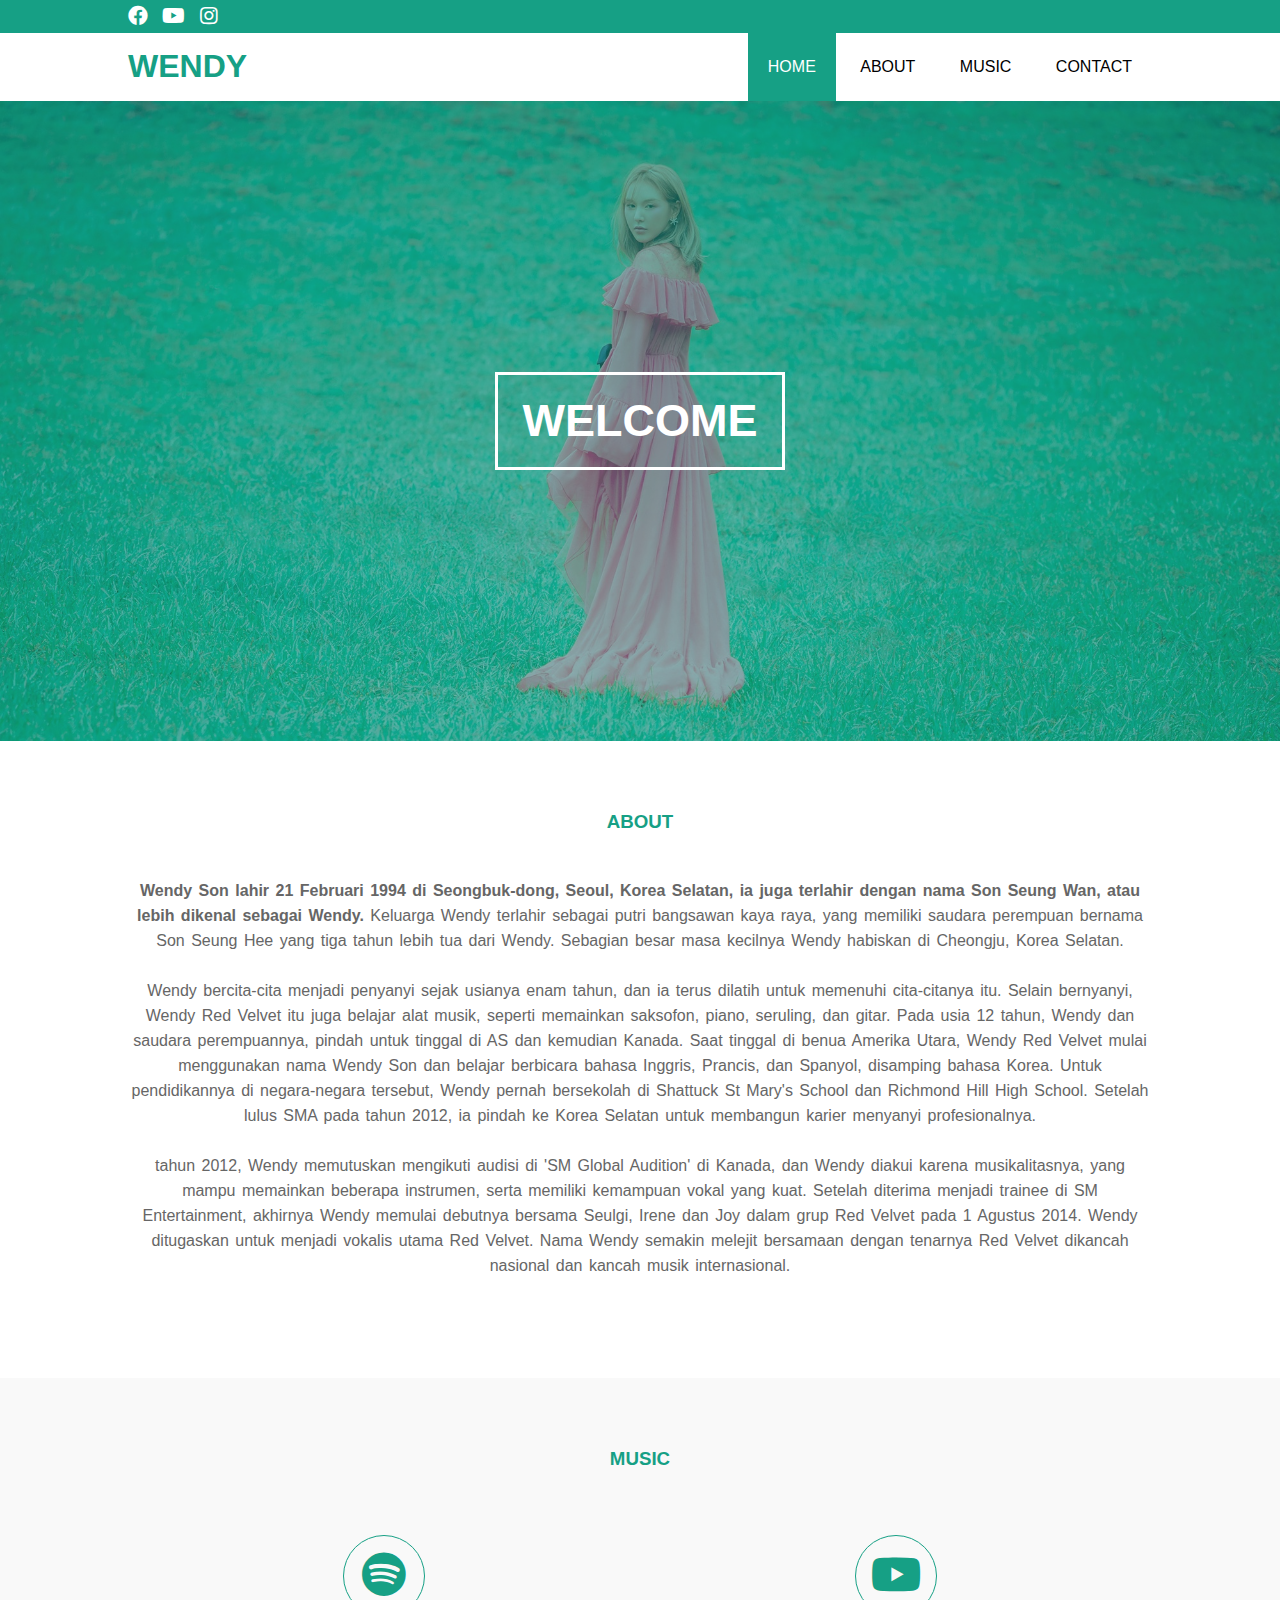
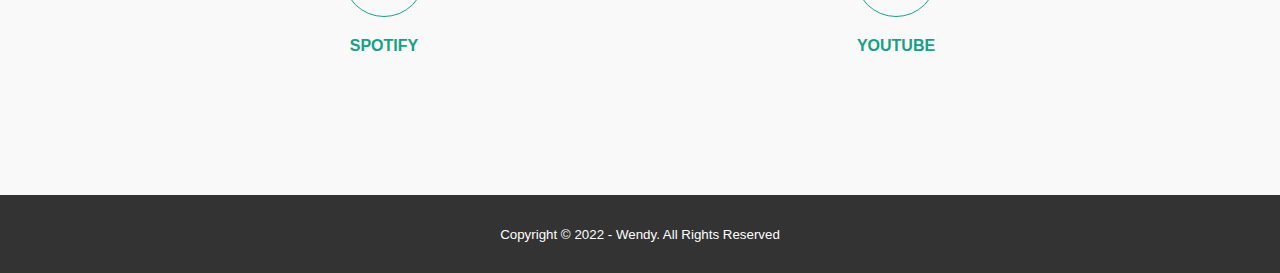
<file: index.html>
<!DOCTYPE html>
<html lang="en">
<head>
    <meta charset="UTF-8">
    <meta http-equiv="X-UA-Compatible" content="IE=edge">
    <meta name="viewport" content="width=device-width, initial-scale=1.0">
    <title>Wendy</title>
    <link rel="stylesheet" href="css/style.css">
    <link rel="stylesheet" href="https://cdnjs.cloudflare.com/ajax/libs/font-awesome/5.15.3/css/all.min.css">
    <script src="https://code.jquery.com/jquery-3.6.0.min.js" integrity="sha256-/xUj+3OJU5yExlq6GSYGSHk7tPXikynS7ogEvDej/m4=" crossorigin="anonymous"></script>
</head>
<body>
    <!-- loader -->
    <div class="bg-loader">
        <div class="loader"></div>
    </div>

    <!-- header -->
    <div class="medsos">
        <div class="container">
            <ul>
                <li><a href="https://www.facebook.com/RedVelvet/"><i class="fab fa-facebook"></i></a></li>
                <li><a href="https://www.youtube.com/channel/UCk9GmdlDTBfgGRb7vXeRMoQ"><i class="fab fa-youtube"></i></a></li>
                <li><a href="https://www.instagram.com/todayis_wendy/?hl=en"><i class="fab fa-instagram"></i></a></li>
            </ul>
        </div>
    </div>
    <header>
        <div class="container">
            <h1><a href="index.html">WENDY</a></h1>
            <ul>
                <li class="active"><a href="index.html">HOME</a></li>
                <li><a href="about.html">ABOUT</a></li>
                <li><a href="music.html">MUSIC</a></li>
                <li><a href="contact.html">CONTACT</a></li>
            </ul>
        </div>
    </header>

    <!-- banner -->
    <section class="banner">
        <h2>WELCOME</h2>
    </section>

    <!-- about -->
    <section class="about">
        <div class="container">
            <h3>ABOUT</h3>
            <p> <strong>Wendy Son lahir 21 Februari 1994 di Seongbuk-dong, Seoul, Korea Selatan, ia juga terlahir dengan nama Son Seung Wan, atau lebih dikenal sebagai Wendy.</strong>  Keluarga Wendy terlahir sebagai putri bangsawan kaya raya, yang memiliki saudara perempuan bernama Son Seung Hee yang tiga tahun lebih tua dari Wendy. Sebagian besar masa kecilnya Wendy habiskan di Cheongju, Korea Selatan.</p> <p><br> Wendy bercita-cita menjadi penyanyi sejak usianya enam tahun, dan ia terus dilatih untuk memenuhi cita-citanya itu. Selain bernyanyi, Wendy Red Velvet itu juga belajar alat musik, seperti memainkan saksofon, piano, seruling, dan gitar. Pada usia 12 tahun, Wendy dan saudara perempuannya, pindah untuk tinggal di AS dan kemudian Kanada. Saat tinggal di benua Amerika Utara, Wendy Red Velvet mulai menggunakan nama Wendy Son dan belajar berbicara bahasa Inggris, Prancis, dan Spanyol, disamping bahasa Korea. Untuk pendidikannya di negara-negara tersebut, Wendy pernah bersekolah di Shattuck St Mary's School dan Richmond Hill High School. Setelah lulus SMA pada tahun 2012, ia pindah ke Korea Selatan untuk membangun karier menyanyi profesionalnya. </p> <p><br> tahun 2012, Wendy memutuskan mengikuti audisi di 'SM Global Audition' di Kanada, dan Wendy diakui karena musikalitasnya, yang mampu memainkan beberapa instrumen, serta memiliki kemampuan vokal yang kuat. Setelah diterima menjadi trainee di SM Entertainment, akhirnya Wendy memulai debutnya bersama Seulgi, Irene dan Joy dalam grup Red Velvet pada 1 Agustus 2014. Wendy ditugaskan untuk menjadi vokalis utama Red Velvet. Nama Wendy semakin melejit bersamaan dengan tenarnya Red Velvet dikancah nasional dan kancah musik internasional.</p>
        </div>
    </section>

    <!-- Music -->
    <section class="music">
        <div class="container">
            <h3>MUSIC</h3>
            <div class="box">
                <div class="col">
                    <div class="icon"><a href="https://open.spotify.com/artist/0FRUZvZNPzM3YJMABJxf2K?autoplay=true"><i class="fab fa-spotify"></i></a></div>
                    <h4>SPOTIFY</h4>
                </div>
                <div class="col">
                    <div class="icon"><a href="https://www.youtube.com/playlist?list=PLZbACB18SQ8Dzqk2xxUzY8qC_vhdHneXS"><i class="fab fa-youtube"></i></a></div>
                    <h4>YOUTUBE</h4>
                </div>
            </div>
        </div>
    </section>

    <!-- footer -->
    <footer>
        <div class="container">
            <small>Copyright &copy; 2022 - Wendy. All Rights Reserved</small>
        </div>
    </footer>

    <script>
        $(document).ready(function(){
            $(".bg-loader").hide()
        })
    </script>

</body>
</html>
</file>
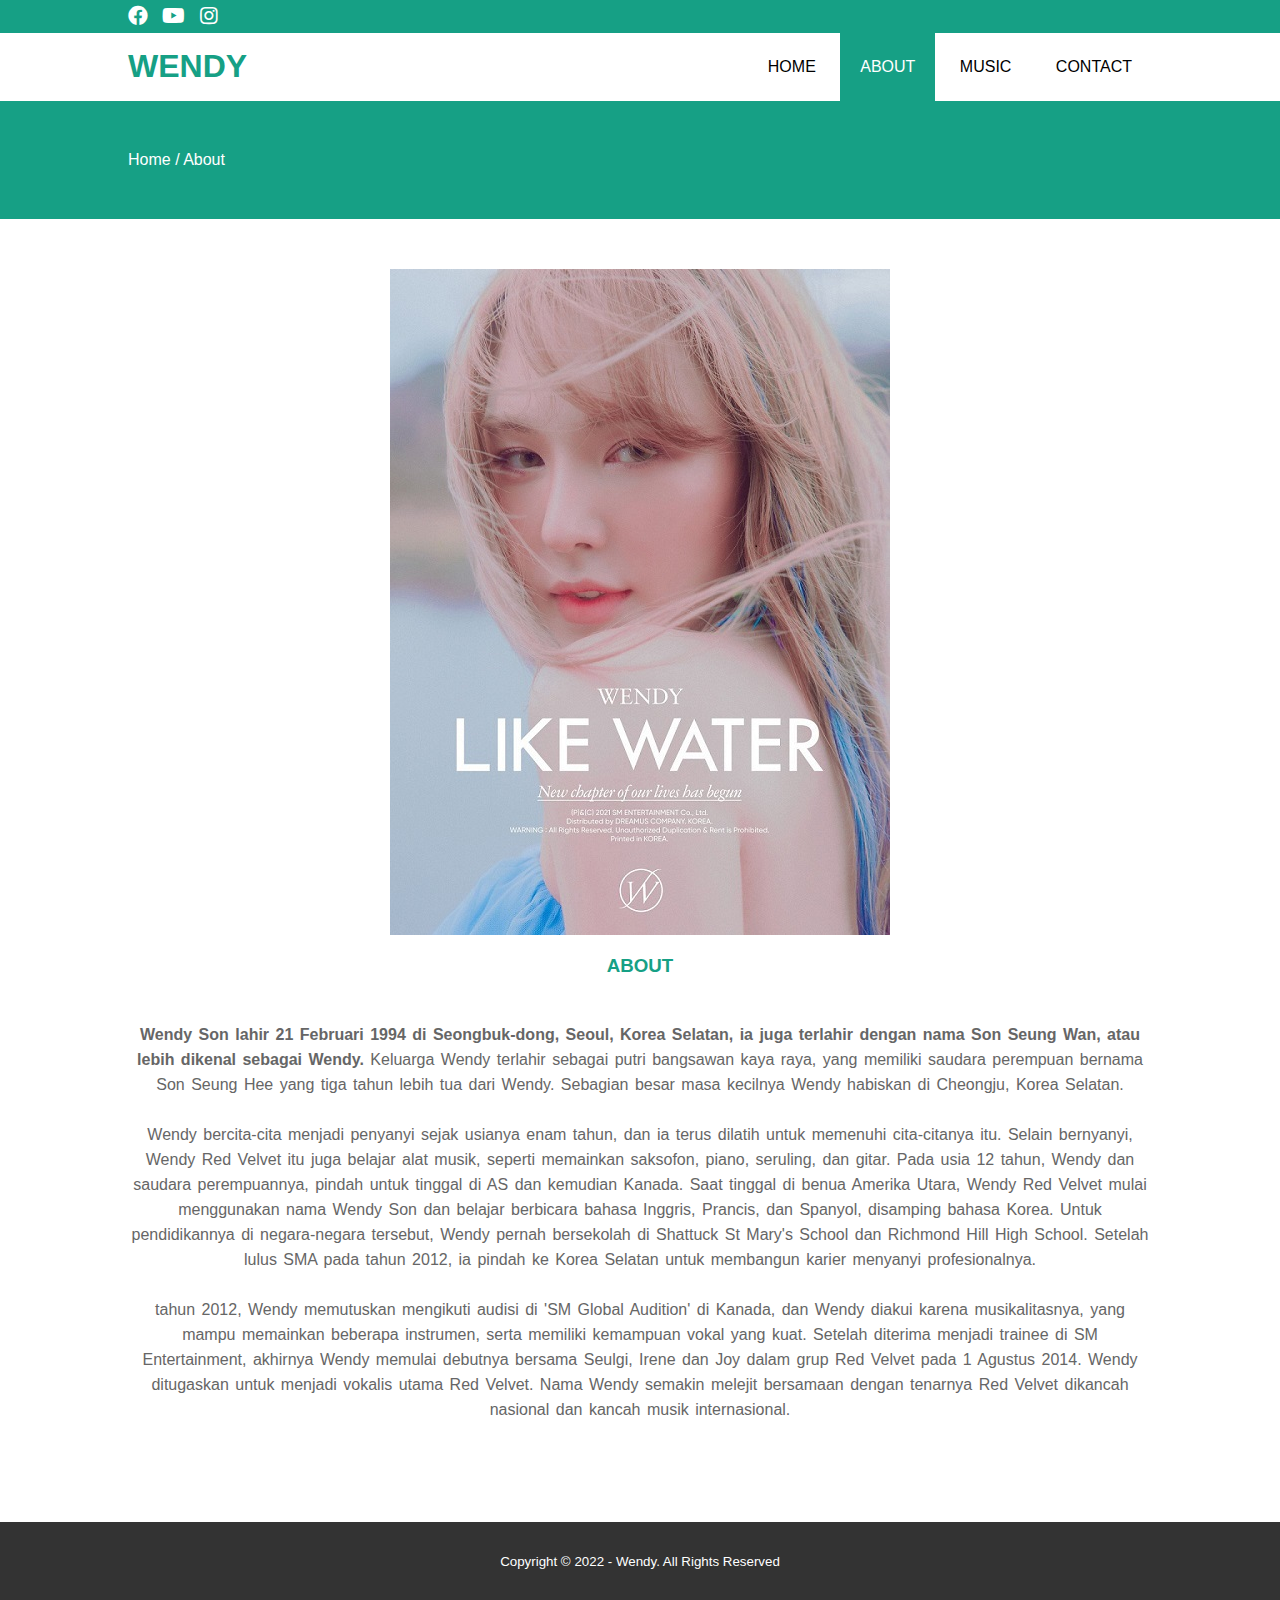
<file: about.html>
<!DOCTYPE html>
<html lang="en">
<head>
    <meta charset="UTF-8">
    <meta http-equiv="X-UA-Compatible" content="IE=edge">
    <meta name="viewport" content="width=device-width, initial-scale=1.0">
    <title>Wendy</title>
    <link rel="stylesheet" href="css/style.css">
    <link rel="stylesheet" href="https://cdnjs.cloudflare.com/ajax/libs/font-awesome/5.15.3/css/all.min.css">
    <script src="https://code.jquery.com/jquery-3.6.0.min.js" integrity="sha256-/xUj+3OJU5yExlq6GSYGSHk7tPXikynS7ogEvDej/m4=" crossorigin="anonymous"></script>
</head>
<body>
    <!-- loader -->
    <div class="bg-loader">
        <div class="loader"></div>
    </div>

    <!-- header -->
    <div class="medsos">
        <div class="container">
            <ul>
                <li><a href="https://www.facebook.com/RedVelvet/"><i class="fab fa-facebook"></i></a></li>
                <li><a href="https://www.youtube.com/channel/UCk9GmdlDTBfgGRb7vXeRMoQ"><i class="fab fa-youtube"></i></a></li>
                <li><a href="https://www.instagram.com/todayis_wendy/?hl=en"><i class="fab fa-instagram"></i></a></li>
            </ul>
        </div>
    </div>
    <header>
        <div class="container">
            <h1><a href="index.html">WENDY</a></h1>
            <ul>
                <li><a href="index.html">HOME</a></li>
                <li class="active"><a href="about.html">ABOUT</a></li>
                <li><a href="music.html">MUSIC</a></li>
                <li><a href="contact.html">CONTACT</a></li>
            </ul>
        </div>
    </header>

    <!-- label -->
    <section class="label">
        <div class="container">
            <p>Home / About</p>
        </div>
    </section>

    <!-- about -->
    <section class="about">
        <div class="container">
            <img src="img/About.jpeg" alt="" class="pic">
            <h3>ABOUT</h3>
            <p> <strong>Wendy Son lahir 21 Februari 1994 di Seongbuk-dong, Seoul, Korea Selatan, ia juga terlahir dengan nama Son Seung Wan, atau lebih dikenal sebagai Wendy.</strong>  Keluarga Wendy terlahir sebagai putri bangsawan kaya raya, yang memiliki saudara perempuan bernama Son Seung Hee yang tiga tahun lebih tua dari Wendy. Sebagian besar masa kecilnya Wendy habiskan di Cheongju, Korea Selatan.</p> <p><br> Wendy bercita-cita menjadi penyanyi sejak usianya enam tahun, dan ia terus dilatih untuk memenuhi cita-citanya itu. Selain bernyanyi, Wendy Red Velvet itu juga belajar alat musik, seperti memainkan saksofon, piano, seruling, dan gitar. Pada usia 12 tahun, Wendy dan saudara perempuannya, pindah untuk tinggal di AS dan kemudian Kanada. Saat tinggal di benua Amerika Utara, Wendy Red Velvet mulai menggunakan nama Wendy Son dan belajar berbicara bahasa Inggris, Prancis, dan Spanyol, disamping bahasa Korea. Untuk pendidikannya di negara-negara tersebut, Wendy pernah bersekolah di Shattuck St Mary's School dan Richmond Hill High School. Setelah lulus SMA pada tahun 2012, ia pindah ke Korea Selatan untuk membangun karier menyanyi profesionalnya. </p> <p><br> tahun 2012, Wendy memutuskan mengikuti audisi di 'SM Global Audition' di Kanada, dan Wendy diakui karena musikalitasnya, yang mampu memainkan beberapa instrumen, serta memiliki kemampuan vokal yang kuat. Setelah diterima menjadi trainee di SM Entertainment, akhirnya Wendy memulai debutnya bersama Seulgi, Irene dan Joy dalam grup Red Velvet pada 1 Agustus 2014. Wendy ditugaskan untuk menjadi vokalis utama Red Velvet. Nama Wendy semakin melejit bersamaan dengan tenarnya Red Velvet dikancah nasional dan kancah musik internasional.</p>
        </div>
    </section>

    <!-- footer -->
    <footer>
        <div class="container">
            <small>Copyright &copy; 2022 - Wendy. All Rights Reserved</small>
        </div>
    </footer>

    <script>
        $(document).ready(function(){
            $(".bg-loader").hide()
        })
    </script>

</body>
</html>
</file>
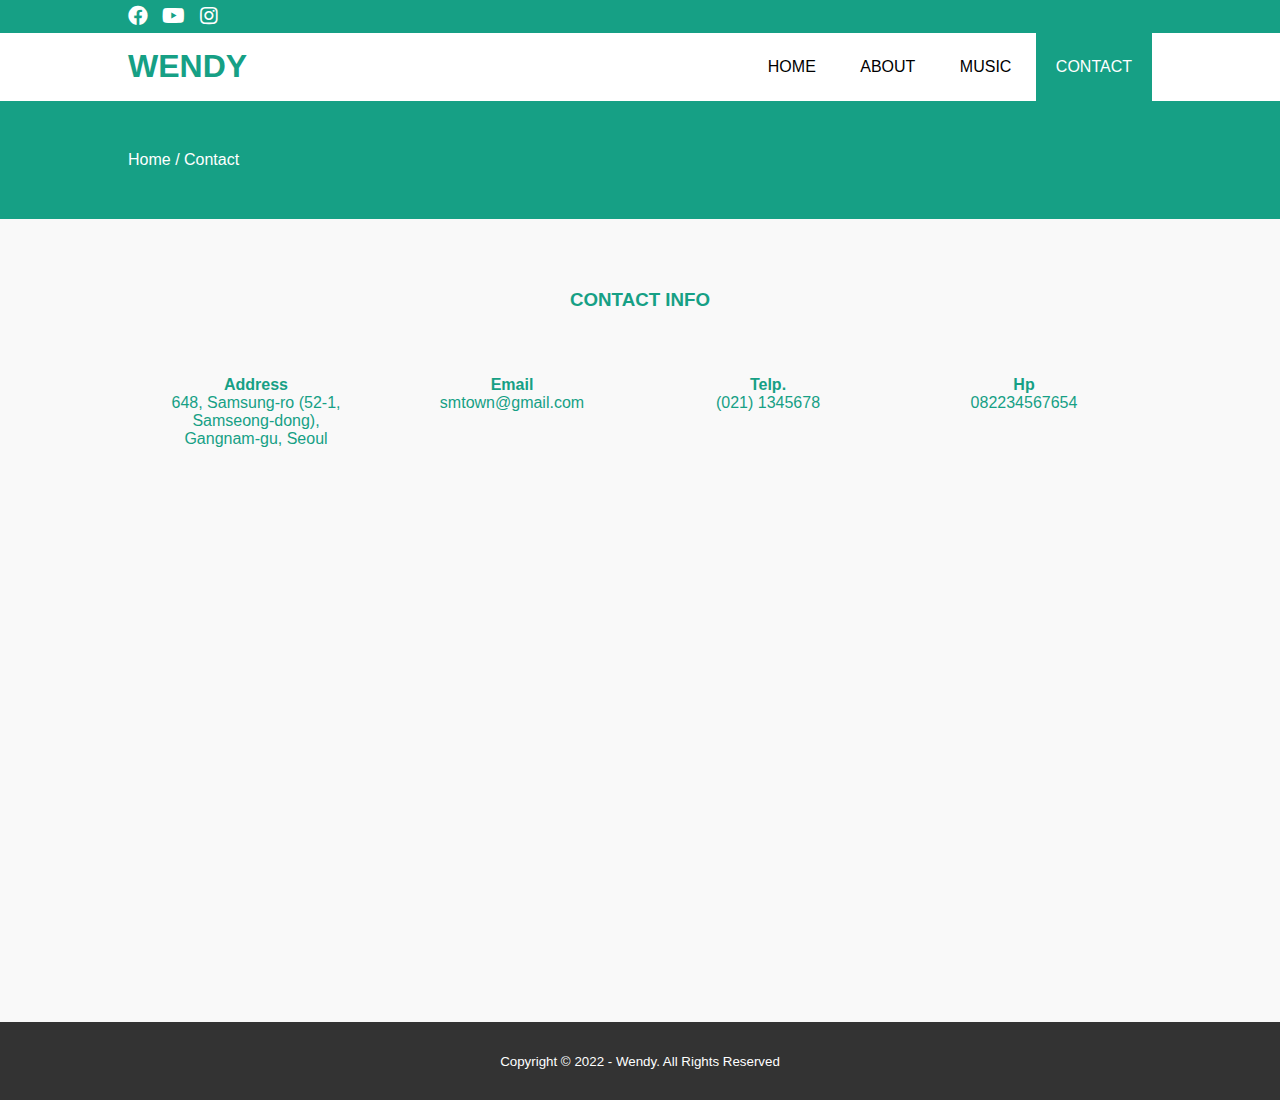
<file: contact.html>
<!DOCTYPE html>
<html lang="en">
<head>
    <meta charset="UTF-8">
    <meta http-equiv="X-UA-Compatible" content="IE=edge">
    <meta name="viewport" content="width=device-width, initial-scale=1.0">
    <title>Wendy</title>
    <link rel="stylesheet" href="css/style.css">
    <link rel="stylesheet" href="https://cdnjs.cloudflare.com/ajax/libs/font-awesome/5.15.3/css/all.min.css">
    <script src="https://code.jquery.com/jquery-3.6.0.min.js" integrity="sha256-/xUj+3OJU5yExlq6GSYGSHk7tPXikynS7ogEvDej/m4=" crossorigin="anonymous"></script>
</head>
<body>
    <!-- loader -->
    <div class="bg-loader">
        <div class="loader"></div>
    </div>

    <!-- header -->
    <div class="medsos">
        <div class="container">
            <ul>
                <li><a href="https://www.facebook.com/RedVelvet/"><i class="fab fa-facebook"></i></a></li>
                <li><a href="https://www.youtube.com/channel/UCk9GmdlDTBfgGRb7vXeRMoQ"><i class="fab fa-youtube"></i></a></li>
                <li><a href="https://www.instagram.com/todayis_wendy/?hl=en"><i class="fab fa-instagram"></i></a></li>
            </ul>
        </div>
    </div>
    <header>
        <div class="container">
            <h1><a href="index.html">WENDY</a></h1>
            <ul>
                <li><a href="index.html">HOME</a></li>
                <li><a href="about.html">ABOUT</a></li>
                <li><a href="music.html">MUSIC</a></li>
                <li class="active"><a href="contact.html">CONTACT</a></li>
            </ul>
        </div>
    </header>

    <!-- label -->
    <section class="label">
        <div class="container">
            <p>Home / Contact</p>
        </div>
    </section>

    <!-- Music -->
    <section class="music">
        <div class="container">
            <h3>CONTACT INFO</h3>
            <div class="box">
                <div class="col4">
                    <h4>Address</h4>
                    <p>648, Samsung-ro (52-1, Samseong-dong), <br> Gangnam-gu, Seoul</p>
                </div>
                <div class="col4">
                    <h4>Email</h4>
                    <p>smtown@gmail.com</p>
                </div>
                <div class="col4">
                    <h4>Telp.</h4>
                    <p>(021) 1345678</p>
                </div>
                <div class="col4">
                    <h4>Hp</h4>
                    <p>082234567654</p>
                </div>
            </div>
            <iframe src="https://www.google.com/maps/embed?pb=!1m18!1m12!1m3!1d3164.5739035288084!2d127.0488232151664!3d37.517966679806925!2m3!1f0!2f0!3f0!3m2!1i1024!2i768!4f13.1!3m3!1m2!1s0x357ca46e21c25855%3A0xdd2d643aac0f9333!2s52-1%20Samseong-dong%2C%20Gangnam-gu%2C%20Seoul%2C%20South%20Korea!5e0!3m2!1sen!2sid!4v1618246216860!5m2!1sen!2sid" width="100%" height="450" style="border:0;" allowfullscreen="" loading="lazy"></iframe>
        </div>
    </section>

    <!-- footer -->
    <footer>
        <div class="container">
            <small>Copyright &copy; 2022 - Wendy. All Rights Reserved</small>
        </div>
    </footer>

    <script>
        $(document).ready(function(){
            $(".bg-loader").hide()
        })
    </script>

</body>
</html>
</file>
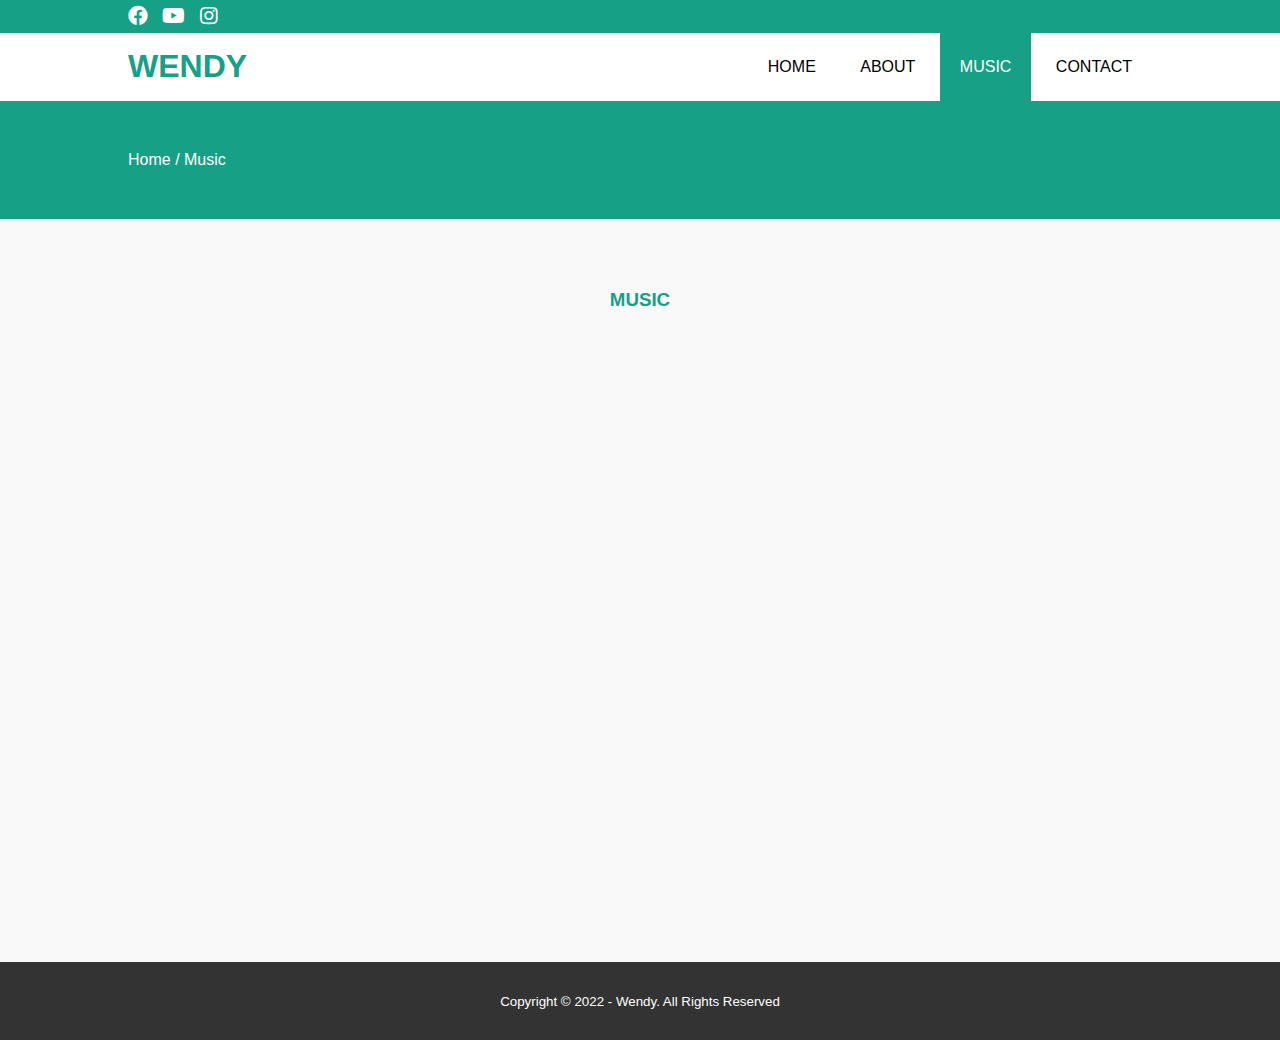
<file: music.html>
<!DOCTYPE html>
<html lang="en">
<head>
    <meta charset="UTF-8">
    <meta http-equiv="X-UA-Compatible" content="IE=edge">
    <meta name="viewport" content="width=device-width, initial-scale=1.0">
    <title>Wendy</title>
    <link rel="stylesheet" href="css/style.css">
    <link rel="stylesheet" href="https://cdnjs.cloudflare.com/ajax/libs/font-awesome/5.15.3/css/all.min.css">
    <script src="https://code.jquery.com/jquery-3.6.0.min.js" integrity="sha256-/xUj+3OJU5yExlq6GSYGSHk7tPXikynS7ogEvDej/m4=" crossorigin="anonymous"></script>
</head>
<body>
    <!-- loader -->
    <div class="bg-loader">
        <div class="loader"></div>
    </div>

    <!-- header -->
    <div class="medsos">
        <div class="container">
            <ul>
                <li><a href="https://www.facebook.com/RedVelvet/"><i class="fab fa-facebook"></i></a></li>
                <li><a href="https://www.youtube.com/channel/UCk9GmdlDTBfgGRb7vXeRMoQ"><i class="fab fa-youtube"></i></a></li>
                <li><a href="https://www.instagram.com/todayis_wendy/?hl=en"><i class="fab fa-instagram"></i></a></li>
            </ul>
        </div>
    </div>
    <header>
        <div class="container">
            <h1><a href="index.html">WENDY</a></h1>
            <ul>
                <li><a href="index.html">HOME</a></li>
                <li><a href="about.html">ABOUT</a></li>
                <li class="active"><a href="music.html">MUSIC</a></li>
                <li><a href="contact.html">CONTACT</a></li>
            </ul>
        </div>
    </header>

    <!-- label -->
    <section class="label">
        <div class="container">
            <p>Home / Music</p>
        </div>
    </section>

    <!-- Music -->
    <section class="music">
        <div class="container">
            <h3>MUSIC</h3>
            <div class="box">
                <iframe width="900" height="506" src="https://www.youtube.com/embed/-Ih5UArd4zk" title="YouTube video player" frameborder="0" allow="accelerometer; autoplay; clipboard-write; encrypted-media; gyroscope; picture-in-picture" allowfullscreen></iframe>
                <!-- <div class="col">
                    <div class="icon"><a href="https://open.spotify.com/artist/0FRUZvZNPzM3YJMABJxf2K?autoplay=true"><i class="fab fa-spotify"></i></a></div>
                    <h4>SPOTIFY</h4>
                </div>
                <div class="col">
                    <div class="icon"><a href="https://www.youtube.com/playlist?list=PLZbACB18SQ8Dzqk2xxUzY8qC_vhdHneXS"><i class="fab fa-youtube"></i></a></div>
                    <h4>YOUTUBE</h4>
                </div> -->
            </div>
        </div>
    </section>

    <!-- footer -->
    <footer>
        <div class="container">
            <small>Copyright &copy; 2022 - Wendy. All Rights Reserved</small>
        </div>
    </footer>

    <script>
        $(document).ready(function(){
            $(".bg-loader").hide()
        })
    </script>

</body>
</html>
</file>
<file: css/style.css>
*{
    padding: 0;
    margin: 0;
    font-family: sans-serif;
}

a{
    color: inherit;
    text-decoration: none;
}

.medsos{
    padding: 5px 0;
    background-color: #16A085;
}

.medsos ul li{
    display: inline-block;
    color: #fff;
    margin-right: 10px;
    font-size: 20px;
}

.container{
    width: 80%;
    margin: 0 auto;
}

.container::after{
    content: "";
    display: block;
    clear: both;
}

header h1{
    float: left;
    padding: 15px 0;
    color: #16A085;
}

header ul{
    float: right;
}

header ul li{
    display: inline-block;
}

header ul li a{
    padding: 25px 20px;
    display: inline-block;
}

header ul li a:hover{
    background-color: #16A085;
    color: #fff;
}

.active{
    background-color: #16A085;
    color: #fff;
}

.banner{
    height: 60vh;
    background-image: url('../img/banner.jpg');
    background-size: cover;
    position: relative;
    display: flex;
    justify-content: center;
    align-items: center;
}

.banner::after{
    content: "";
    display: block;
    position: absolute;
    top: 0;
    left: 0;
    right: 0;
    bottom: 0;
    background-color: rgba(22, 160, 133, .5);
}

.banner h2{
    color: #fff;
    z-index: 1;
    padding: 20px 25px;
    border: 3px solid #fff;
    font-size: 45px;
}

section{
    padding: 50px 0;
}

section h3{
    text-align: center;
    padding: 20px 0;
    color: #16A085;
    margin-bottom: 25px;
}

.about{
    padding-bottom: 100px;
}

.about p{
    color: #666;
    word-spacing: 2px;
    line-height: 25px;
    text-align: center;
}

.music{
    background-color: #f9f9f9;
    padding-bottom: 100px;
}

.box{
    color: #16A085;
}

.box::after{
    content: "";
    display: block;
    clear: both;
}

.box .col{
    width: 50%;
    padding: 20px;
    box-sizing: border-box;
    text-align: center;
    float: left;
}

.box .col4{
    width: 25%;
    padding: 20px;
    box-sizing: border-box;
    text-align: center;
    float: left;
}

.box > iframe{
    display: block;
    margin: 0 auto;
}

.icon{
    width: 80px;
    height: 80px; 
    border: 1px solid;
    border-radius: 50%;
    text-align: center;
    line-height: 80px;
    font-size: 45px;
    margin: 0 auto;
}

.icon:hover{
    background-color: #16A085;
    color: #fff;
}

.box .col h4{
    margin: 20px;
    font-size: 16px;
}

footer{
    padding: 30px 0;
    background-color: #333;
    color: #fff;
    text-align: center;
}

.bg-loader{
    background-color: #eee;
    position: fixed;
    top: 0;
    left: 0;
    right: 0;
    bottom: 0;
    z-index: 9999;
    display: flex;
    justify-content: center;
    align-items: center;
}

.bg-loader .loader{
    width: 100px;
    height: 100px;
    border: 3px solid #fff;
    border-radius: 50%;
    border-top-color: #16A085;
    border-right-color: #16A085;
    border-bottom-color: #16A085;
    animation: putar .7s linear infinite;
}

.label{
    background-color: #16A085;
    color: #fff;
}

@keyframes putar{
    100%{
        transform: rotate(360deg);
    }
}

.pic{
    display: block;
    margin-left: auto;
    margin-right: auto;
}
</file>
